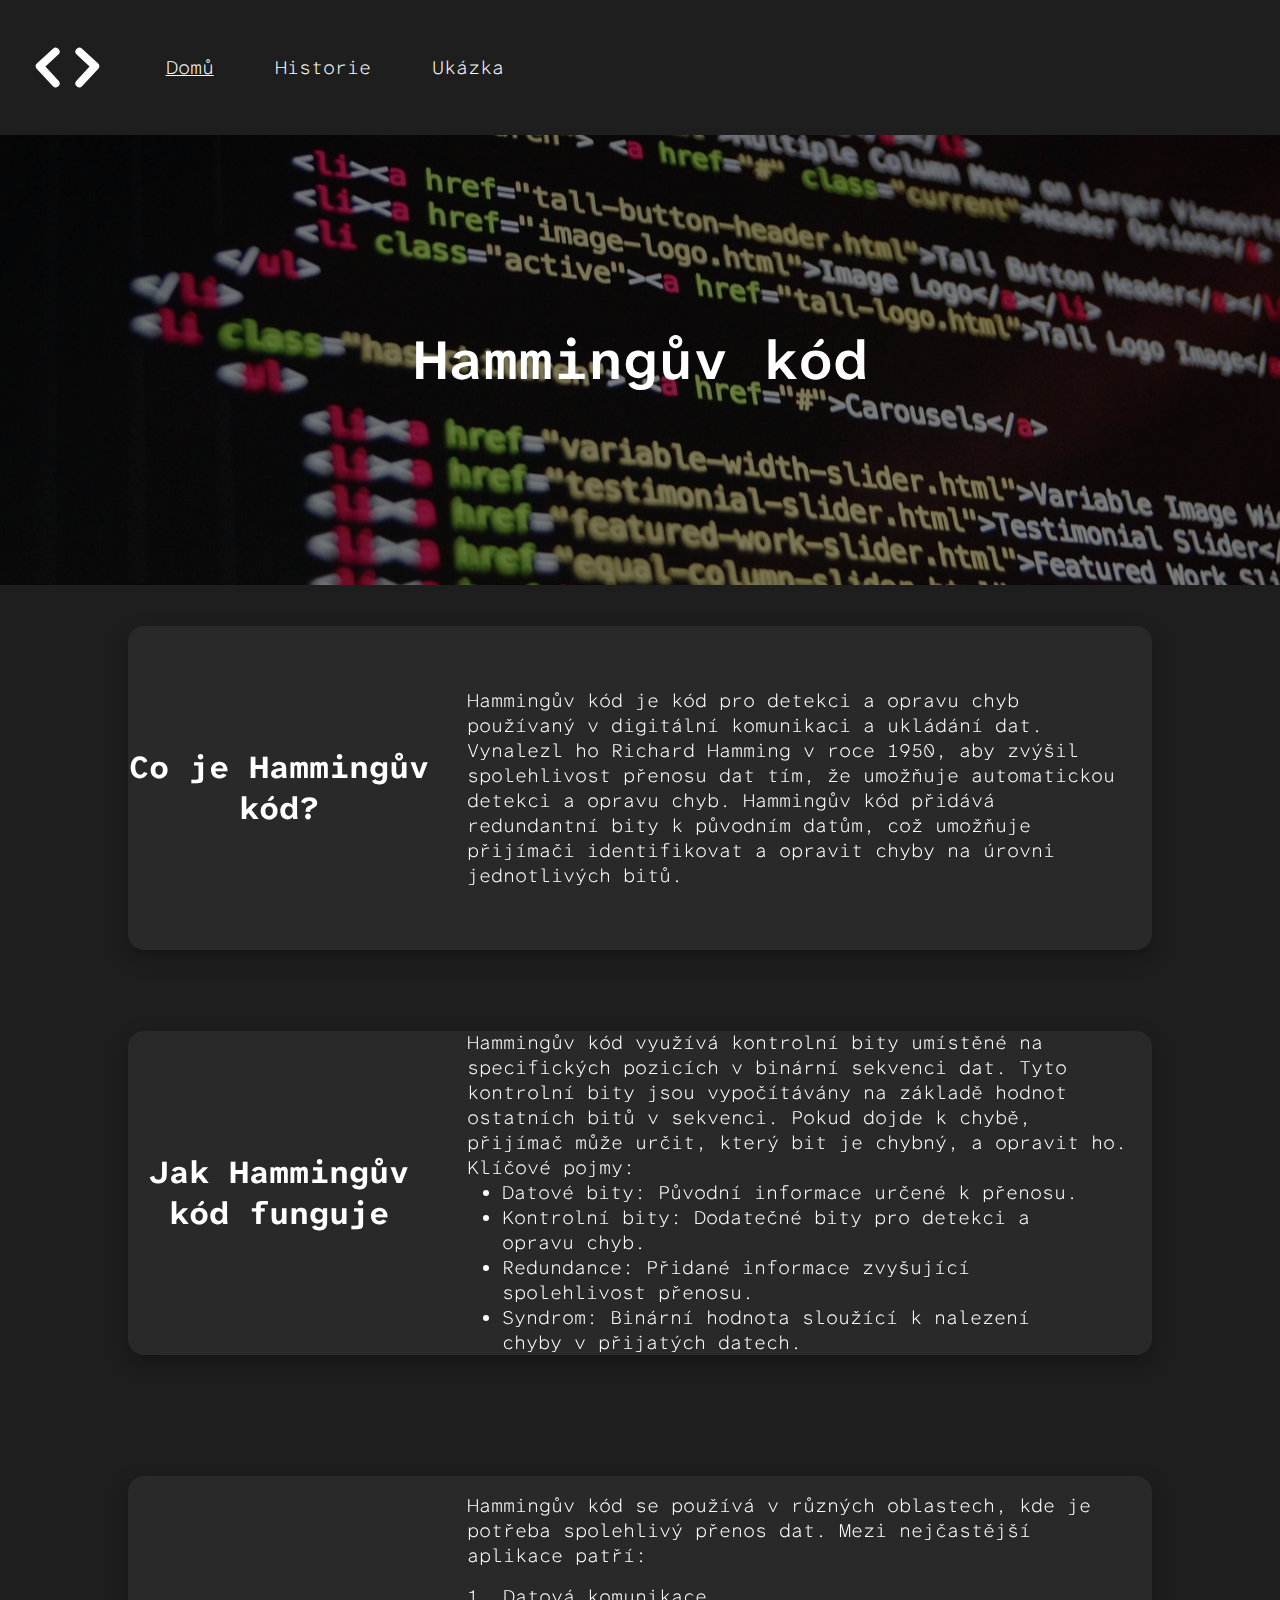
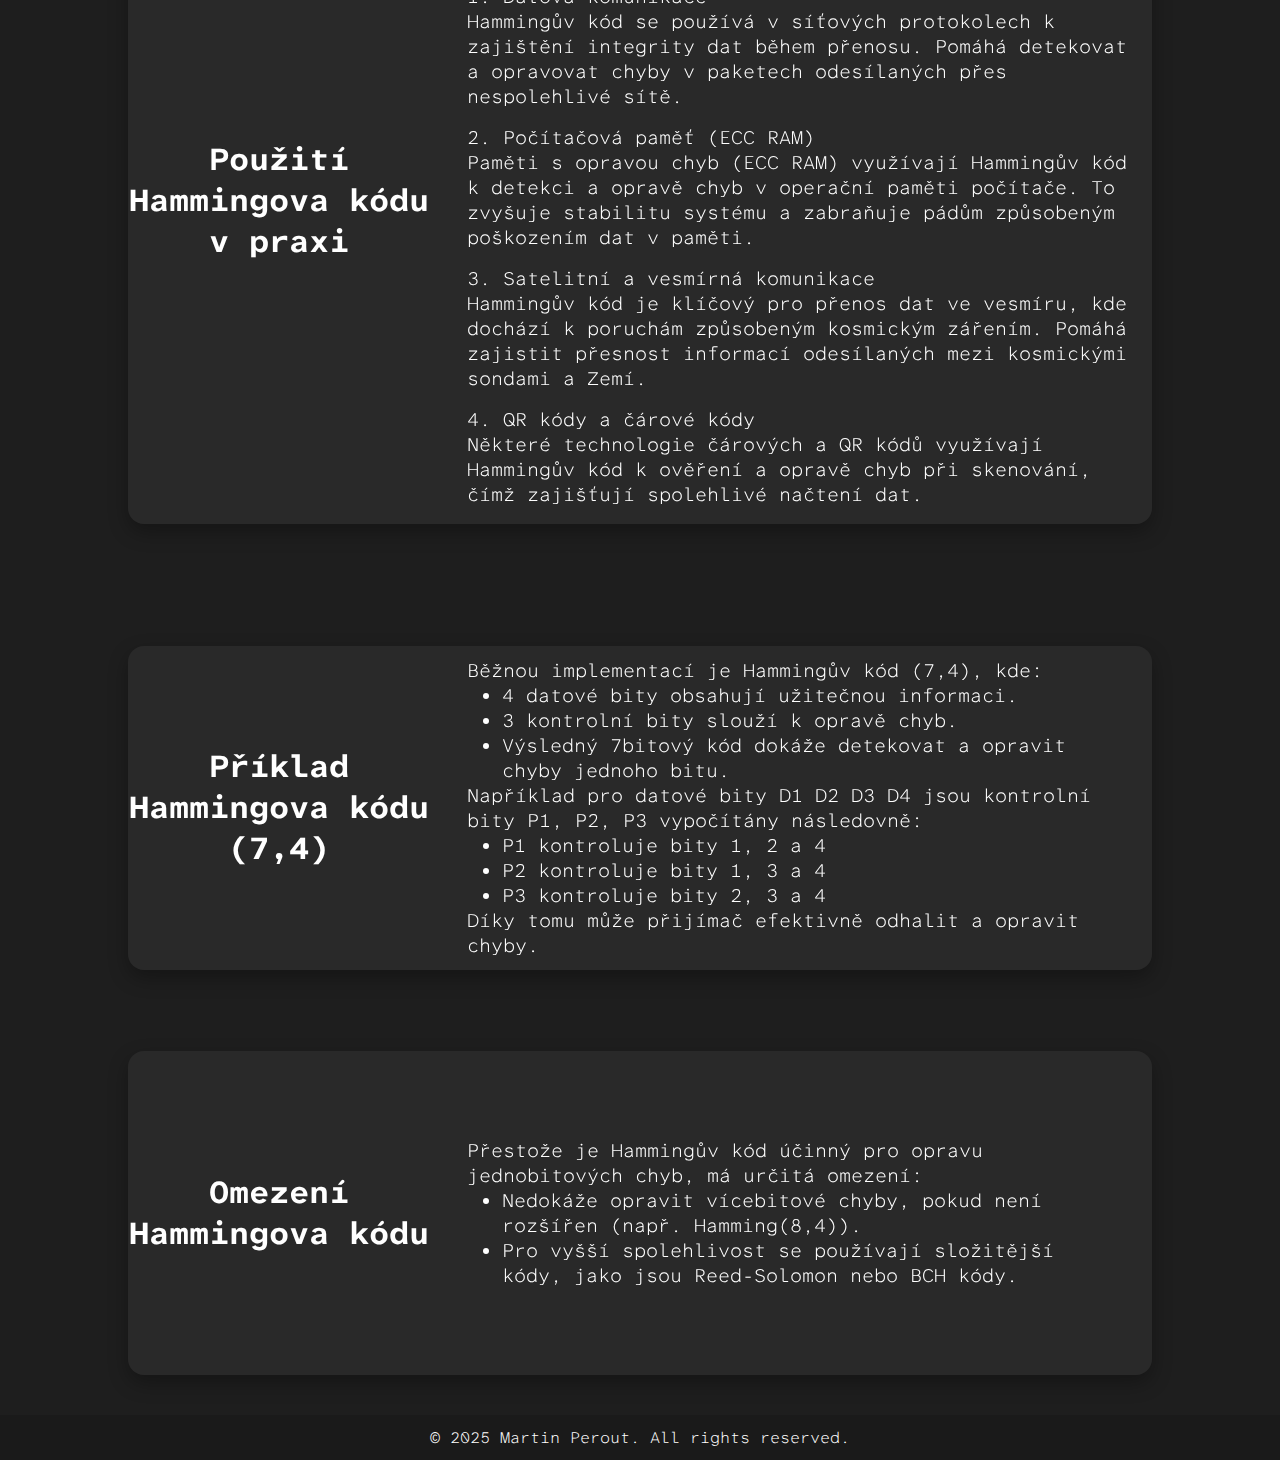
<file: index.html>
<!DOCTYPE html>
<html lang="en">
<head>
    <meta charset="UTF-8">
    <meta name="viewport" content="width=device-width, initial-scale=1.0">
    <link rel="stylesheet" href="style.css">
    <link rel="preconnect" href="https://fonts.googleapis.com">
    <link rel="preconnect" href="https://fonts.gstatic.com" crossorigin>
    <link href="https://fonts.googleapis.com/css2?family=Atkinson+Hyperlegible+Mono:ital,wght@0,200..800;1,200..800&display=swap" rel="stylesheet">
    <link rel="shortcut icon" href="./img/favicon.ico" type="image/x-icon">
    <title>Hammingův kód | Domovská Stránka</title>
</head>
<body>
    <header>
        <div class="IconWrapper">
            <img src="img/Icon.svg" alt="Main Website Icon">
        </div>
        <div class="LinksWrapper">
            <a href="#" class="Selected">Domů</a>
            <a href="./historie/">Historie</a>
            <a href="./ukazka/">Ukázka</a>
        </div>
    </header>
    <main>
        <h1>Hammingův kód</h1>
    </main>
    <div class="Content ContentTwoParts">
        <div class="TextPartWrapper">
            <div class="SectionWrapper"><h2>Co je Hammingův kód?</h2></div>
            <div class="TextWrapper"><p>Hammingův kód je kód pro detekci a opravu chyb používaný v digitální komunikaci a ukládání dat. Vynalezl ho Richard Hamming v roce 1950, aby zvýšil spolehlivost přenosu dat tím, že umožňuje automatickou detekci a opravu chyb. Hammingův kód přidává redundantní bity k původním datům, což umožňuje přijímači identifikovat a opravit chyby na úrovni jednotlivých bitů.</p></div>
        </div>
        <div class="TextPartWrapper">
            <div class="SectionWrapper"><h2>Jak Hammingův kód funguje</h2></div>
            <div class="TextWrapper">
                <p>Hammingův kód využívá kontrolní bity umístěné na specifických pozicích v binární sekvenci dat. Tyto kontrolní bity jsou vypočítávány na základě hodnot ostatních bitů v sekvenci. Pokud dojde k chybě, přijímač může určit, který bit je chybný, a opravit ho.</p>
                <p>Klíčové pojmy:</p>
                <ul>
                    <li>Datové bity: Původní informace určené k přenosu.</li>
                    <li>Kontrolní bity: Dodatečné bity pro detekci a opravu chyb.</li>
                    <li>Redundance: Přidané informace zvyšující spolehlivost přenosu.</li>
                    <li>Syndrom: Binární hodnota sloužící k nalezení chyby v přijatých datech.</li>
                </ul>
            </div>
        </div>
    </div>
    <div class="Content FlexContent">
        <div class="FullPartContent">
            <div class="SectionWrapper"><h2>Použití Hammingova kódu v praxi</h2></div>
            <div class="TextWrapper">
                <p>Hammingův kód se používá v různých oblastech, kde je potřeba spolehlivý přenos dat. Mezi nejčastější aplikace patří:</p>
                
                <p style="margin-top: 1rem;">1. Datová komunikace</p>
                <p>Hammingův kód se používá v síťových protokolech k zajištění integrity dat během přenosu. Pomáhá detekovat a opravovat chyby v paketech odesílaných přes nespolehlivé sítě.</p>

                <p style="margin-top: 1rem;">2. Počítačová paměť (ECC RAM)</p>
                <p>Paměti s opravou chyb (ECC RAM) využívají Hammingův kód k detekci a opravě chyb v operační paměti počítače. To zvyšuje stabilitu systému a zabraňuje pádům způsobeným poškozením dat v paměti.</p>
                
                <p style="margin-top: 1rem;">3. Satelitní a vesmírná komunikace</p>
                <p>Hammingův kód je klíčový pro přenos dat ve vesmíru, kde dochází k poruchám způsobeným kosmickým zářením. Pomáhá zajistit přesnost informací odesílaných mezi kosmickými sondami a Zemí.</p>

                <p style="margin-top: 1rem;">4. QR kódy a čárové kódy</p>
                <p>Některé technologie čárových a QR kódů využívají Hammingův kód k ověření a opravě chyb při skenování, čímž zajišťují spolehlivé načtení dat.</p>
            </div>
        </div>
    </div>
    <div class="Content ContentTwoParts">
        <div class="TextPartWrapper">
            <div class="SectionWrapper"><h2>Příklad Hammingova kódu (7,4)</h2></div>
            <div class="TextWrapper">
                <p>Běžnou implementací je Hammingův kód (7,4), kde:</p>
                <ul>
                    <li>4 datové bity obsahují užitečnou informaci.</li>
                    <li>3 kontrolní bity slouží k opravě chyb.</li>
                    <li>Výsledný 7bitový kód dokáže detekovat a opravit chyby jednoho bitu.</li>
                </ul>
                <p>Například pro datové bity D1 D2 D3 D4 jsou kontrolní bity P1, P2, P3 vypočítány následovně:</p>
                <ul>
                    <li>P1 kontroluje bity 1, 2 a 4</li>
                    <li>P2 kontroluje bity 1, 3 a 4</li>
                    <li>P3 kontroluje bity 2, 3 a 4</li>
                </ul>
                <p>Díky tomu může přijímač efektivně odhalit a opravit chyby.</p>
            </div>
        </div>
        <div class="TextPartWrapper">
            <div class="SectionWrapper"><h2>Omezení Hammingova kódu</h2></div>
            <div class="TextWrapper">
                <p>Přestože je Hammingův kód účinný pro opravu jednobitových chyb, má určitá omezení:</p>
                <ul>
                    <li>Nedokáže opravit vícebitové chyby, pokud není rozšířen (např. Hamming(8,4)).</li>
                    <li>Pro vyšší spolehlivost se používají složitější kódy, jako jsou Reed-Solomon nebo BCH kódy.</li>
                </ul>
            </div>
        </div>
    </div>
    <footer>
        <p>© 2025 Martin Perout. All rights reserved.</p>
    </footer>
</body>
</html>
</file>
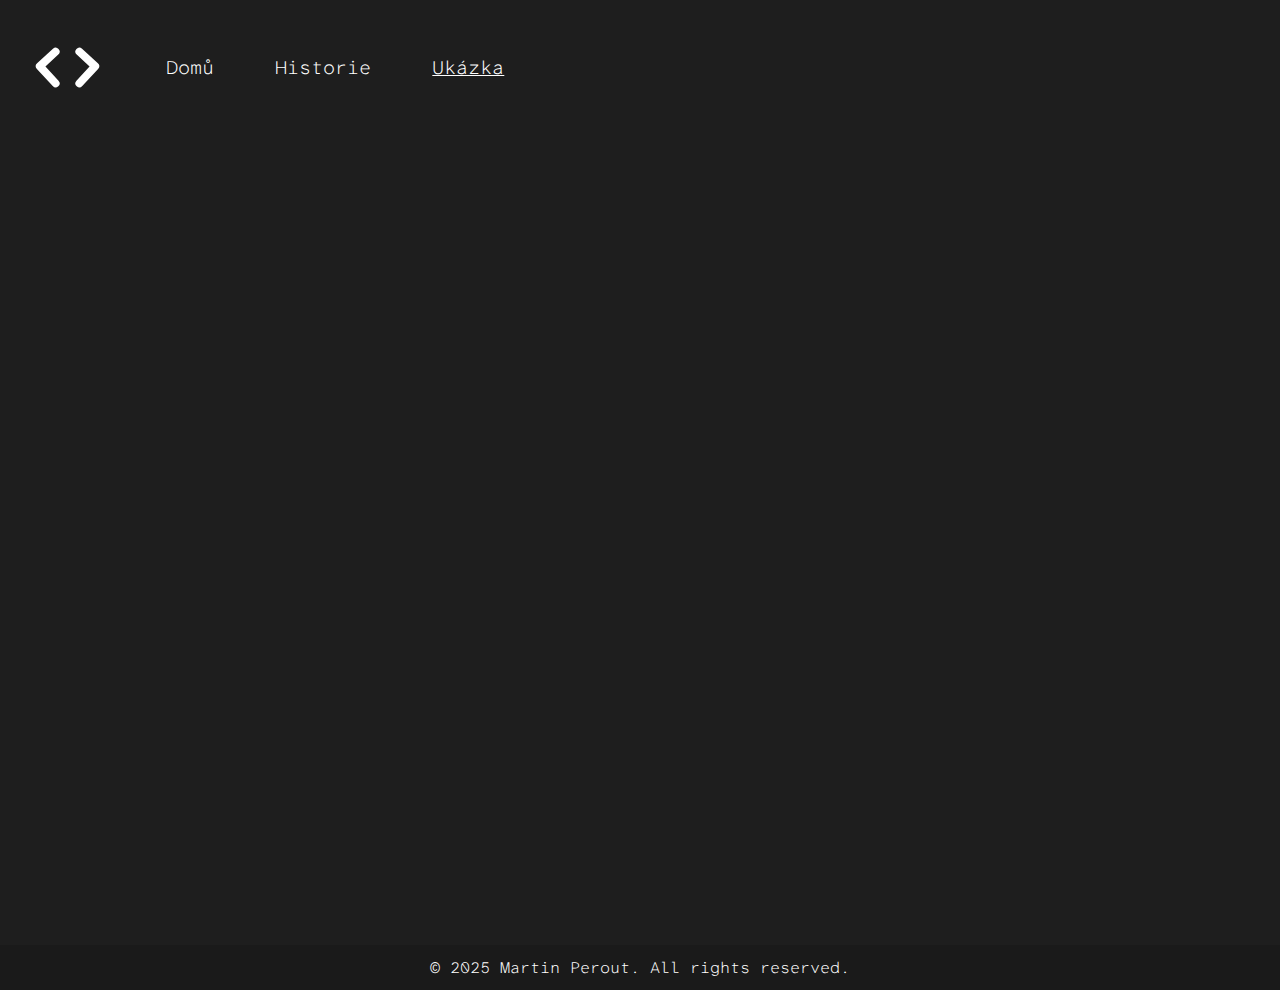
<file: example/index.html>
<!DOCTYPE html>
<html lang="en">
<head>
    <meta charset="UTF-8">
    <meta name="viewport" content="width=device-width, initial-scale=1.0">
    <link rel="stylesheet" href="../style.css">
    <link rel="preconnect" href="https://fonts.googleapis.com">
    <link rel="preconnect" href="https://fonts.gstatic.com" crossorigin>
    <link href="https://fonts.googleapis.com/css2?family=Atkinson+Hyperlegible+Mono:ital,wght@0,200..800;1,200..800&display=swap" rel="stylesheet">
    <title>Hammingův kód | Ukázka</title>
</head>
<body>
    <header>
        <div class="IconWrapper">
            <img src="../img/Icon.svg" alt="Main Website Icon">
        </div>
        <div class="LinksWrapper">
            <a href="..">Domů</a>
            <a href="../history/">Historie</a>
            <a href="#" class="Selected">Ukázka</a>
        </div>
    </header>
    <div class="Content">

    </div>
    <footer>
        <p>© 2025 Martin Perout. All rights reserved.</p>
    </footer>
</body>
</html>
</file>
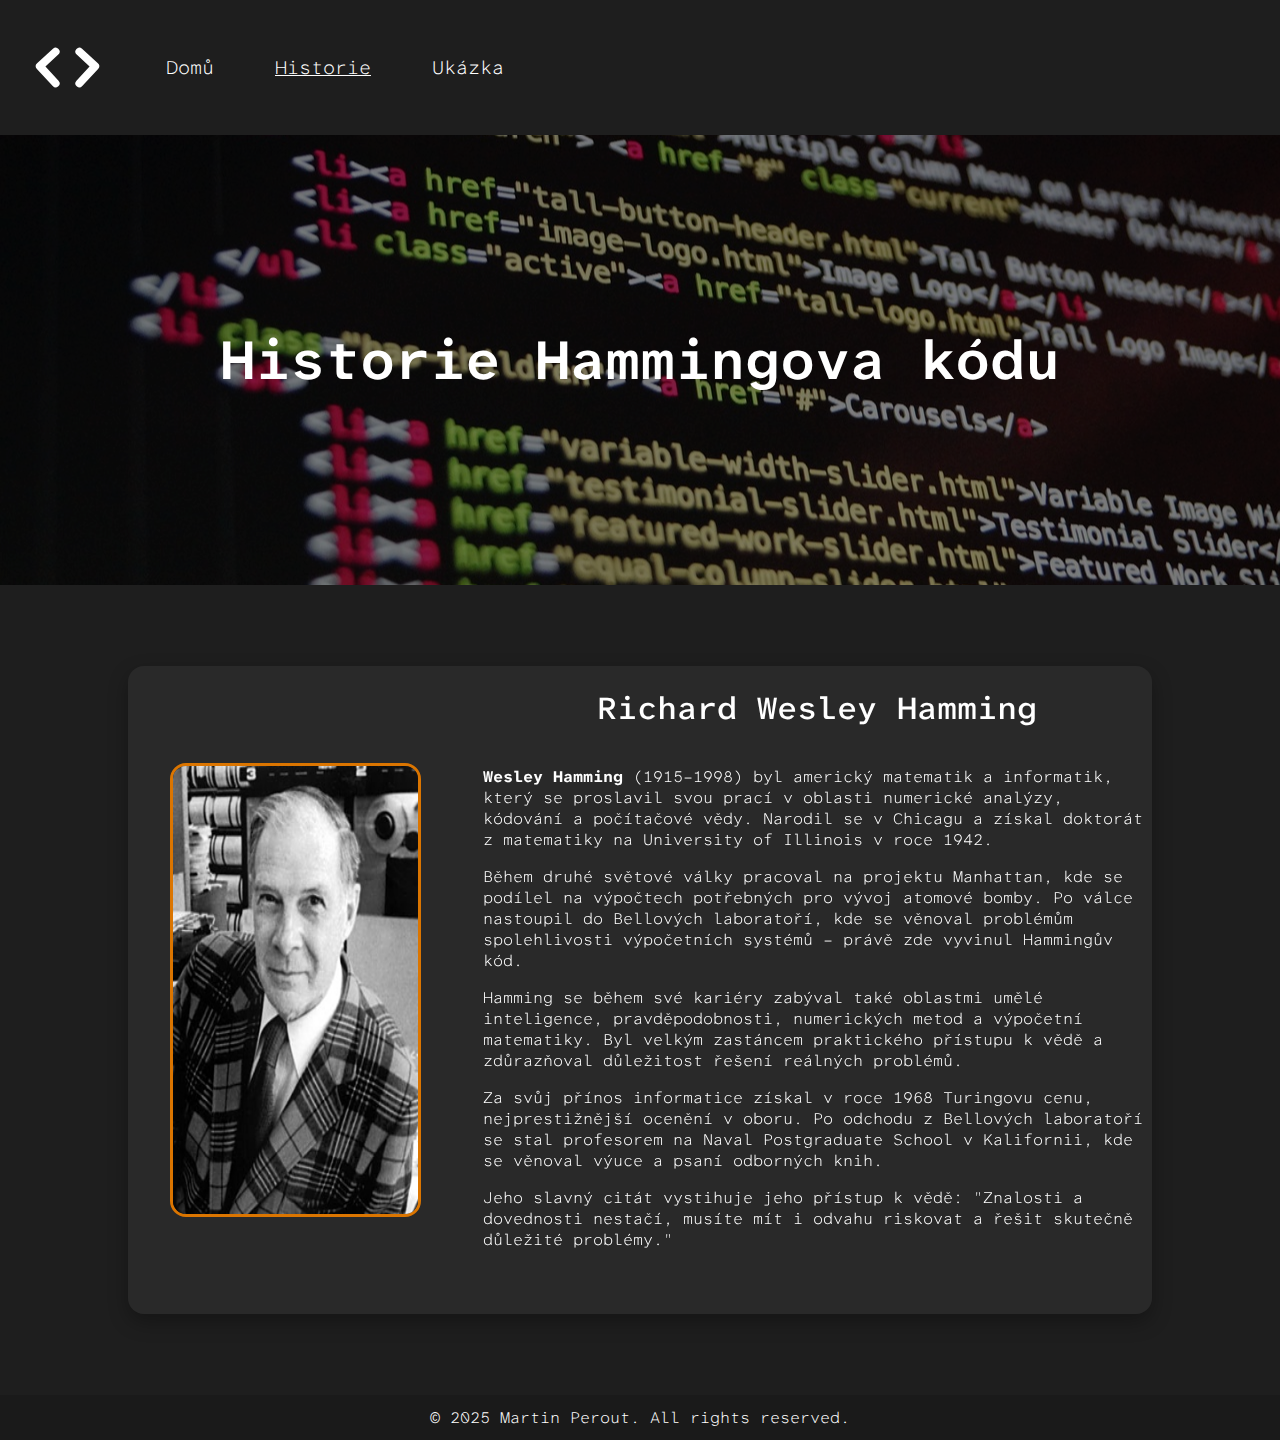
<file: historie/index.html>
<!DOCTYPE html>
<html lang="en">
<head>
    <meta charset="UTF-8">
    <meta name="viewport" content="width=device-width, initial-scale=1.0">
    <link rel="stylesheet" href="../style.css">
    <link rel="preconnect" href="https://fonts.googleapis.com">
    <link rel="preconnect" href="https://fonts.gstatic.com" crossorigin>
    <link href="https://fonts.googleapis.com/css2?family=Atkinson+Hyperlegible+Mono:ital,wght@0,200..800;1,200..800&display=swap" rel="stylesheet">
    <link rel="shortcut icon" href="../img/favicon.ico" type="image/x-icon">
    <title>Hammingův kód | Historie</title>
</head>
<body>
    <header>
        <div class="IconWrapper">
            <img src="../img/Icon.svg" alt="Main Website Icon">
        </div>
        <div class="LinksWrapper">
            <a href="..">Domů</a>
            <a href="#" class="Selected">Historie</a>
            <a href="../ukazka/">Ukázka</a>
        </div>
    </header>
    <main>
        <h1>Historie Hammingova kódu</h1>
    </main>
    <div class="Content FlexContent">
        <div class="FullPartContent">
            <div class="ImagePart">
                <img src="../img/RichrdHumming.png" alt="Photo of Richard Humming">
            </div>
            <div class="TextPart">
                <div class="NameWrapper">
                    <h2>Richard Wesley Hamming</h2>
                </div>
                <p> <strong>Wesley Hamming</strong> (1915–1998) byl americký matematik a informatik, který se proslavil svou prací v oblasti numerické analýzy, kódování a počítačové vědy. Narodil se v Chicagu a získal doktorát z matematiky na University of Illinois v roce 1942. </p>

                <p>Během druhé světové války pracoval na projektu Manhattan, kde se podílel na výpočtech potřebných pro vývoj atomové bomby. Po válce nastoupil do Bellových laboratoří, kde se věnoval problémům spolehlivosti výpočetních systémů – právě zde vyvinul Hammingův kód. </p>
                    
                <p>Hamming se během své kariéry zabýval také oblastmi umělé inteligence, pravděpodobnosti, numerických metod a výpočetní matematiky. Byl velkým zastáncem praktického přístupu k vědě a zdůrazňoval důležitost řešení reálných problémů. </p>
                    
                <p>Za svůj přínos informatice získal v roce 1968 Turingovu cenu, nejprestižnější ocenění v oboru. Po odchodu z Bellových laboratoří se stal profesorem na Naval Postgraduate School v Kalifornii, kde se věnoval výuce a psaní odborných knih. </p>
                    
                <p>Jeho slavný citát vystihuje jeho přístup k vědě:
                    "Znalosti a dovednosti nestačí, musíte mít i odvahu riskovat a řešit skutečně důležité problémy."
            </div>
        </div>
    </div>    
    <footer>
        <p>© 2025 Martin Perout. All rights reserved.</p>
    </footer>
</body>
</html>
</file>
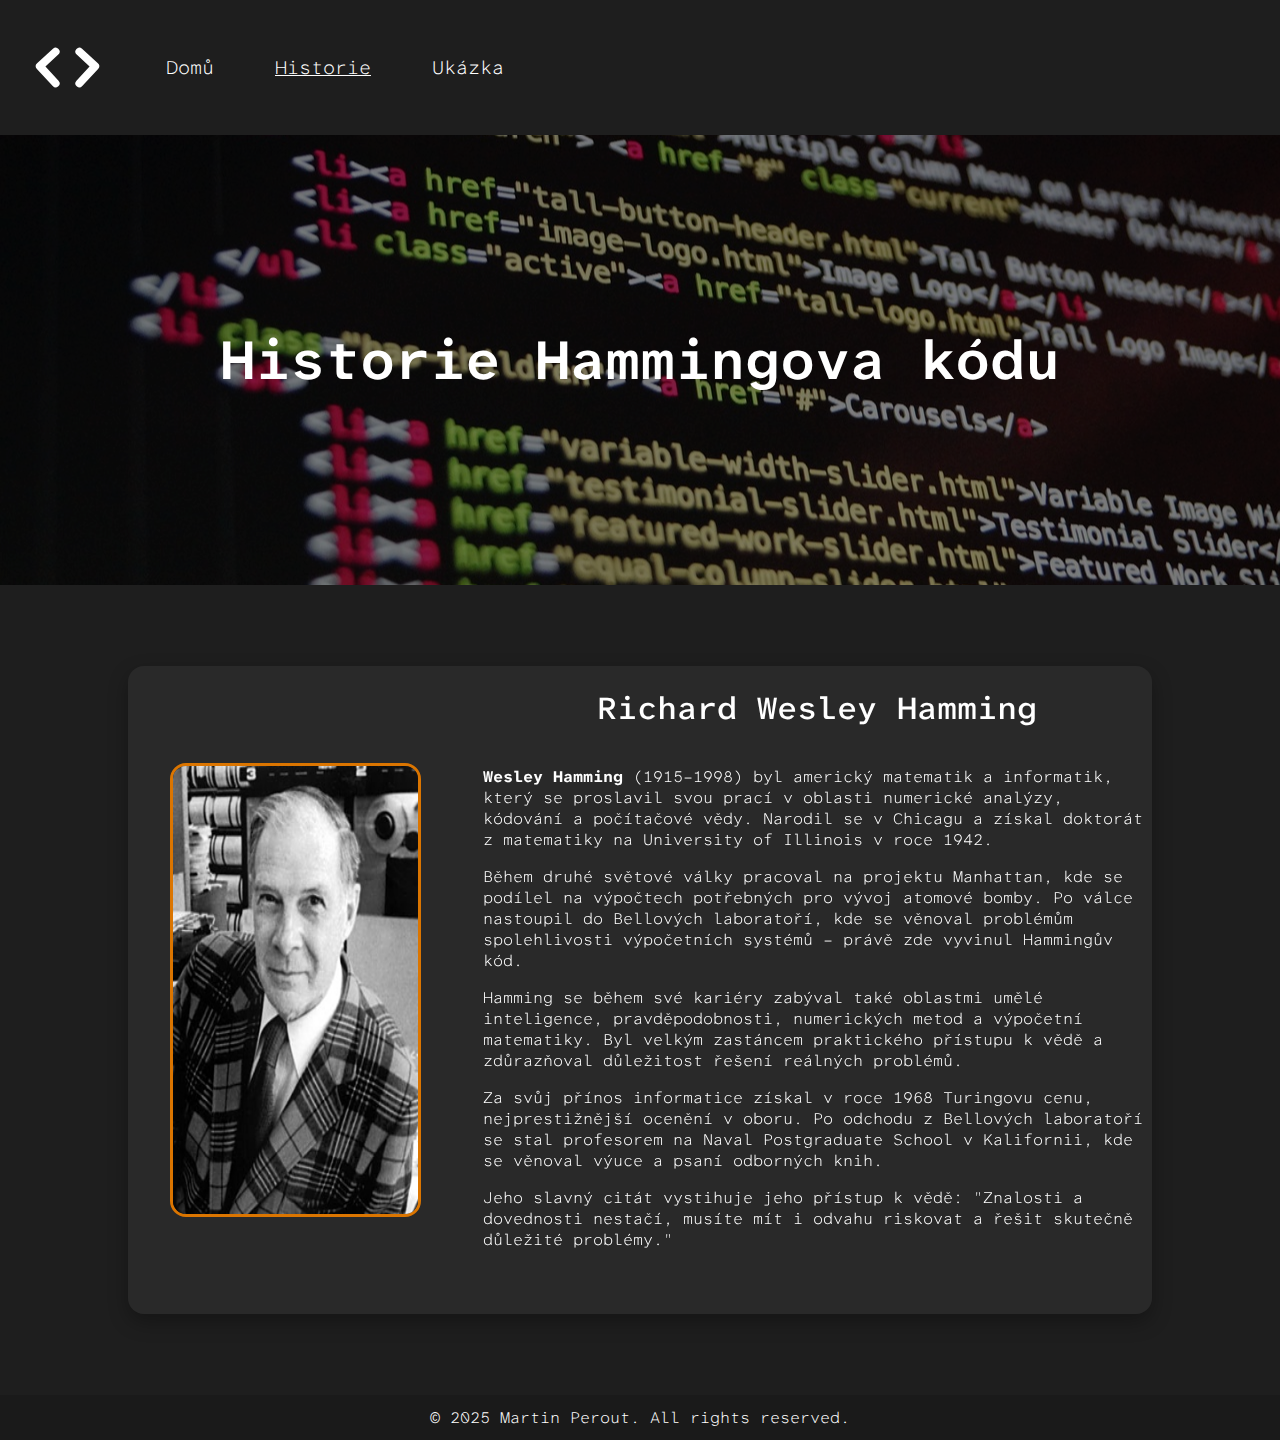
<file: history/index.html>
<!DOCTYPE html>
<html lang="en">
<head>
    <meta charset="UTF-8">
    <meta name="viewport" content="width=device-width, initial-scale=1.0">
    <link rel="stylesheet" href="../style.css">
    <link rel="preconnect" href="https://fonts.googleapis.com">
    <link rel="preconnect" href="https://fonts.gstatic.com" crossorigin>
    <link href="https://fonts.googleapis.com/css2?family=Atkinson+Hyperlegible+Mono:ital,wght@0,200..800;1,200..800&display=swap" rel="stylesheet">
    <title>Hammingův kód | Historie</title>
</head>
<body>
    <header>
        <div class="IconWrapper">
            <img src="../img/Icon.svg" alt="Main Website Icon">
        </div>
        <div class="LinksWrapper">
            <a href="..">Domů</a>
            <a href="#" class="Selected">Historie</a>
            <a href="../example/">Ukázka</a>
        </div>
    </header>
    <main>
        <h1>Historie Hammingova kódu</h1>
    </main>
    <div class="Content FlexContent">
        <div class="FullPartContent">
            <div class="ImagePart">
                <img src="../img/RichrdHumming.png" alt="Photo of Richard Humming">
            </div>
            <div class="TextPart">
                <div class="NameWrapper">
                    <h2>Richard Wesley Hamming</h2>
                </div>
                <p> <strong>Wesley Hamming</strong> (1915–1998) byl americký matematik a informatik, který se proslavil svou prací v oblasti numerické analýzy, kódování a počítačové vědy. Narodil se v Chicagu a získal doktorát z matematiky na University of Illinois v roce 1942. </p>

                <p>Během druhé světové války pracoval na projektu Manhattan, kde se podílel na výpočtech potřebných pro vývoj atomové bomby. Po válce nastoupil do Bellových laboratoří, kde se věnoval problémům spolehlivosti výpočetních systémů – právě zde vyvinul Hammingův kód. </p>
                    
                <p>Hamming se během své kariéry zabýval také oblastmi umělé inteligence, pravděpodobnosti, numerických metod a výpočetní matematiky. Byl velkým zastáncem praktického přístupu k vědě a zdůrazňoval důležitost řešení reálných problémů. </p>
                    
                <p>Za svůj přínos informatice získal v roce 1968 Turingovu cenu, nejprestižnější ocenění v oboru. Po odchodu z Bellových laboratoří se stal profesorem na Naval Postgraduate School v Kalifornii, kde se věnoval výuce a psaní odborných knih. </p>
                    
                <p>Jeho slavný citát vystihuje jeho přístup k vědě:
                    "Znalosti a dovednosti nestačí, musíte mít i odvahu riskovat a řešit skutečně důležité problémy."
            </div>
        </div>
    </div>    
    <footer>
        <p>© 2025 Martin Perout. All rights reserved.</p>
    </footer>
</body>
</html>
</file>
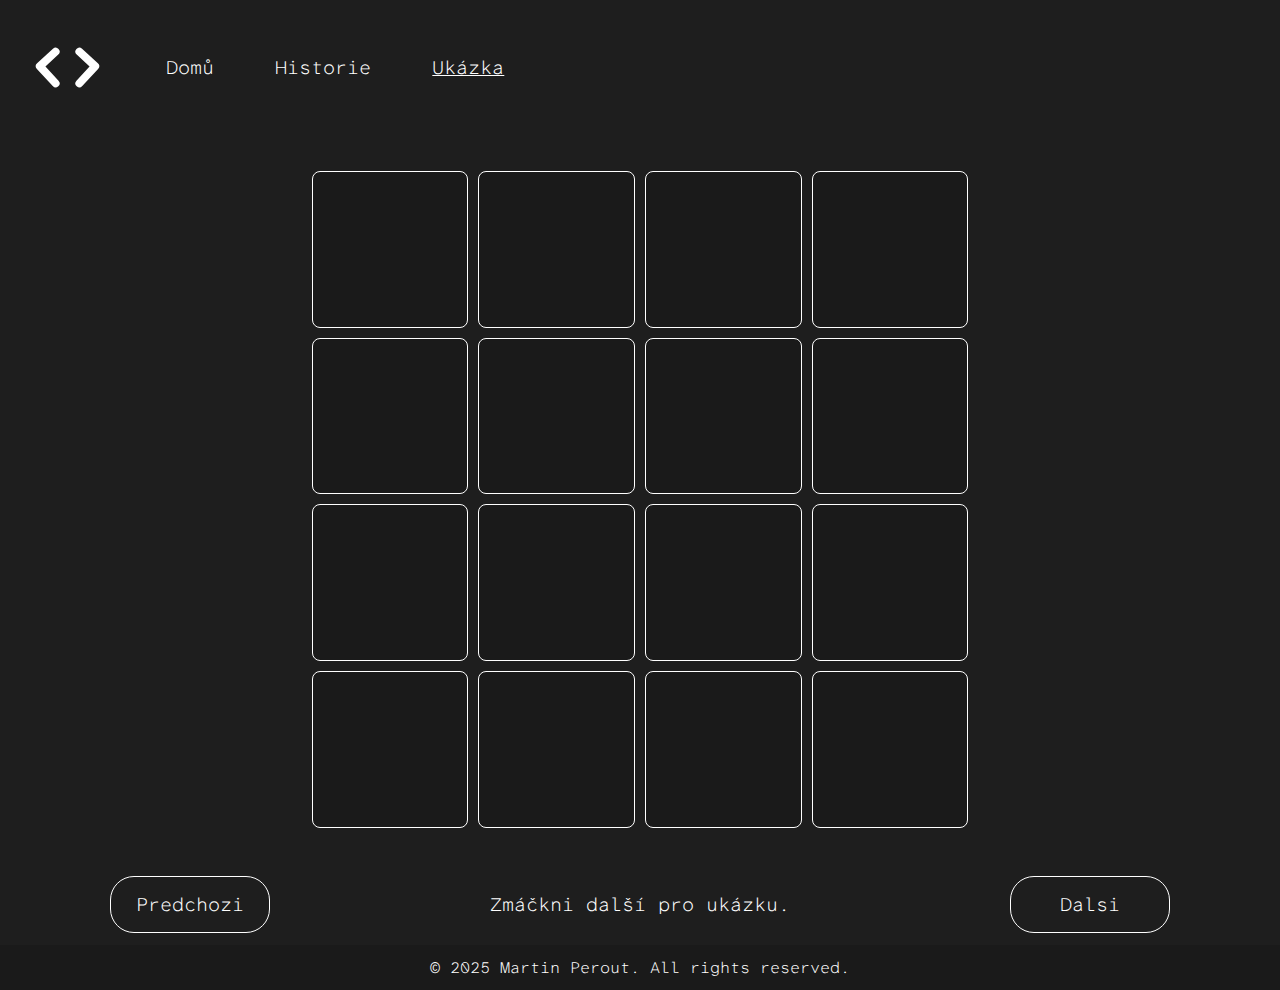
<file: ukazka/index.html>
<!DOCTYPE html>
<html lang="en">
<head>
    <meta charset="UTF-8">
    <meta name="viewport" content="width=device-width, initial-scale=1.0">
    <link rel="stylesheet" href="../style.css">
    <link rel="preconnect" href="https://fonts.googleapis.com">
    <link rel="preconnect" href="https://fonts.gstatic.com" crossorigin>
    <link href="https://fonts.googleapis.com/css2?family=Atkinson+Hyperlegible+Mono:ital,wght@0,200..800;1,200..800&display=swap" rel="stylesheet">
    <link rel="shortcut icon" href="../img/favicon.ico" type="image/x-icon">
    <title>Hammingův kód | Ukázka</title>
</head>
<body>
    <header>
        <div class="IconWrapper">
            <img src="../img/Icon.svg" alt="Main Website Icon">
        </div>
        <div class="LinksWrapper">
            <a href="..">Domů</a>
            <a href="../historie/">Historie</a>
            <a href="#" class="Selected">Ukázka</a>
        </div>
    </header>
    <div class="Content">
        <div class="GridWrapperWrapper">
            <div class="GridWrapper">
                <div class="Bit" id="Bit00"><p id="Bit00p">0</p></div>
                <div class="Bit" id="Bit01"><p id="Bit01p">0</p></div>
                <div class="Bit" id="Bit02"><p id="Bit02p">0</p></div>
                <div class="Bit" id="Bit03"><p id="Bit03p">0</p></div>

                <div class="Bit" id="Bit10"><p id="Bit10p">0</p></div>
                <div class="Bit" id="Bit11"><p id="Bit11p">0</p></div>
                <div class="Bit" id="Bit12"><p id="Bit12p">0</p></div>
                <div class="Bit" id="Bit13"><p id="Bit13p">0</p></div>

                <div class="Bit" id="Bit20"><p id="Bit20p">0</p></div>
                <div class="Bit" id="Bit21"><p id="Bit21p">0</p></div>
                <div class="Bit" id="Bit22"><p id="Bit22p">0</p></div>
                <div class="Bit" id="Bit23"><p id="Bit23p">0</p></div>

                <div class="Bit" id="Bit30"><p id="Bit30p">0</p></div>
                <div class="Bit" id="Bit31"><p id="Bit31p">0</p></div>
                <div class="Bit" id="Bit32"><p id="Bit32p">0</p></div>
                <div class="Bit" id="Bit33"><p id="Bit33p">0</p></div>
            </div>
        </div>
        <div class="ExampleButtonWrapper">
            <button class="NextPrew" id="Prew">Predchozi</button>
            <p id="ContentPrompt">TEST</p>
            <button class="NextPrew" id="Next">Dalsi</button>
        </div>
    </div>
    <footer>
        <p>© 2025 Martin Perout. All rights reserved.</p>
    </footer>

    <script src="../script.js"></script>
</body>
</html>
</file>
<file: style.css>
*{
    margin: 0;
    padding: 0;
    box-sizing: border-box;
    font-family: "Atkinson Hyperlegible Mono", serif;
    font-optical-sizing: auto;
    font-weight: 200;
    font-style: normal;
}
header{
    width: 100vw;
    height: 15vh;
    display: flex;
    background: #1e1e1e;
}
main {
    position: relative;
    width: 100vw;
    height: 50vh;
    display: flex;
    align-items: center;
    justify-content: center;
    overflow: hidden;
}
main::before {
    content: "";
    position: absolute;
    top: 0;
    left: 0;
    width: 100%;
    height: 100%;
    background: url(./img/Background.jpg);
    background-size: cover;
    background-position: center;
    background-repeat: no-repeat;
    filter: brightness(50%);
    z-index: -1;
}
footer{
    width: 100vw;
    height: 5vh;
    background: #1a1a1a;
    display: flex;
    align-items: center;
    justify-content: center;
}
footer p{
    color: white;
}

.IconWrapper{
    height: 100%;
    aspect-ratio: 1/1;
    display: flex;
    align-items: center;
    justify-content: center;
}
.LinksWrapper{
    height: 100%;
    width: 25rem;

    display: flex;
    align-items: center;
    justify-content: space-around;
}
.Content{
    width: 100vw;
    background: #1e1e1e;
    height: 90vh;
}
.ContentTwoParts{
    display: flex;
    flex-direction: column;
    align-items: center;
    justify-content: space-around;
}
.FlexContent{
    display: flex;
    align-items: center;
    justify-content: center;
}

.TextPartWrapper{
    height: 40%;
    width: 80%;
    gap: 20px;
    background: rgba(255, 255, 255, 0.05);
    border-radius: 16px;
    box-shadow: 0 8px 20px rgba(0, 0, 0, 0.3);
    backdrop-filter: blur(10px);
    display: flex;
}
.SectionWrapper{
    width: 30%;
    height: 100%;
    display: flex;
    align-items: center;
    justify-content: center;
}
.TextWrapper{
    width: 70%;
    height: 100%;
    display: flex;
    flex-direction: column;
    align-items: center;
    justify-content: center;
}
.SectionWrapper h2{
    color: #fff;
    font-size: 2rem;
    font-weight: 700;
    text-align: center;
}
.TextWrapper p{
    color: #fff;
    font-size: 1.2rem;
    font-size: 300;
    width: 95%;
}
li{
    color: #fff;
    font-size: 1.2rem;
}
ul{
    width: 85%;
}

.LinksWrapper a{
    font-size: 1.2rem;
    color: #ffffff;
    text-decoration: none;
}
.LinksWrapper a:hover{
    color: #db7500;
}
.IconWrapper img{
    width: 70%;
    aspect-ratio: 1/1;
}
h1{
    font-size: 3.5rem;
    font-weight: 600;
    color: #ffffff;
}

.FullPartContent{
    width: 80%;
    height: 80%;
    gap: 20px;
    background: rgba(255, 255, 255, 0.05);
    border-radius: 16px;
    box-shadow: 0 8px 20px rgba(0, 0, 0, 0.3);
    backdrop-filter: blur(10px);
    display: flex;
}
.ImagePart{
    height: 100%;
    width: 33.3333%;
    display: flex;
    align-items: center;
    justify-content: center;
}
.TextPart{
    height: 100%;
    width: 66.6666%;
}

.ImagePart img{
    width: 75%;
    height: 70%;
    border-radius: 1rem;
    border: 3px solid #db7500;
}
.TextPart h2{
    color: #ffffff;
    font-size: 2rem;
    font-weight: 500;
}
.NameWrapper{
    width: 100%;
    height: 13%;
    display: flex;
    align-items: center;
    justify-content: center;
}
.TextPart p{
    color: white;
    font-size: 1rem;
    margin: 1rem 0 1rem 0;
}

.GridWrapperWrapper{
    width: 100%;
    height: 90%;
    display: flex;
    align-items: center;
    justify-content: center;
}
.GridWrapper{
    height: 90%;
    aspect-ratio: 1/1;
    display: grid;
    gap: 10px;
    grid-template-columns: 1fr 1fr 1fr 1fr;
}
.ExampleButtonWrapper{
    width: 100%;
    height: 10%;
    display: flex;
    align-items: center;
    justify-content: space-around;
}
.Bit{
    background: #1a1a1a;
    border-radius: 0.5rem;
    display: flex;
    align-items: center;
    justify-content: center;
}
.Bit p{
    color: white;
    font-size: 2rem;
}
.NextPrew{
    width: 10rem;
    height: 70%;
    background: none;
    color: white;
    border: #fff 1px solid;
    border-radius: 1.5rem;
    font-size: 1.2rem;
    cursor: pointer;
}
.NextPrew:hover{
    color: #db7500;
    border: #db7500 1px solid;
}
#ContentPrompt{
    color: white;
    font-size: 1.2rem;
}

strong{
    font-weight: bold !important;
}

.Selected{
    text-decoration: underline !important;
}

.BitN{
    border: #fff 1px solid;
}
.BitG{
    border: #06ac00 1px solid;
}
.BitR{
    border: #a70000 1px solid;
}
</file>
